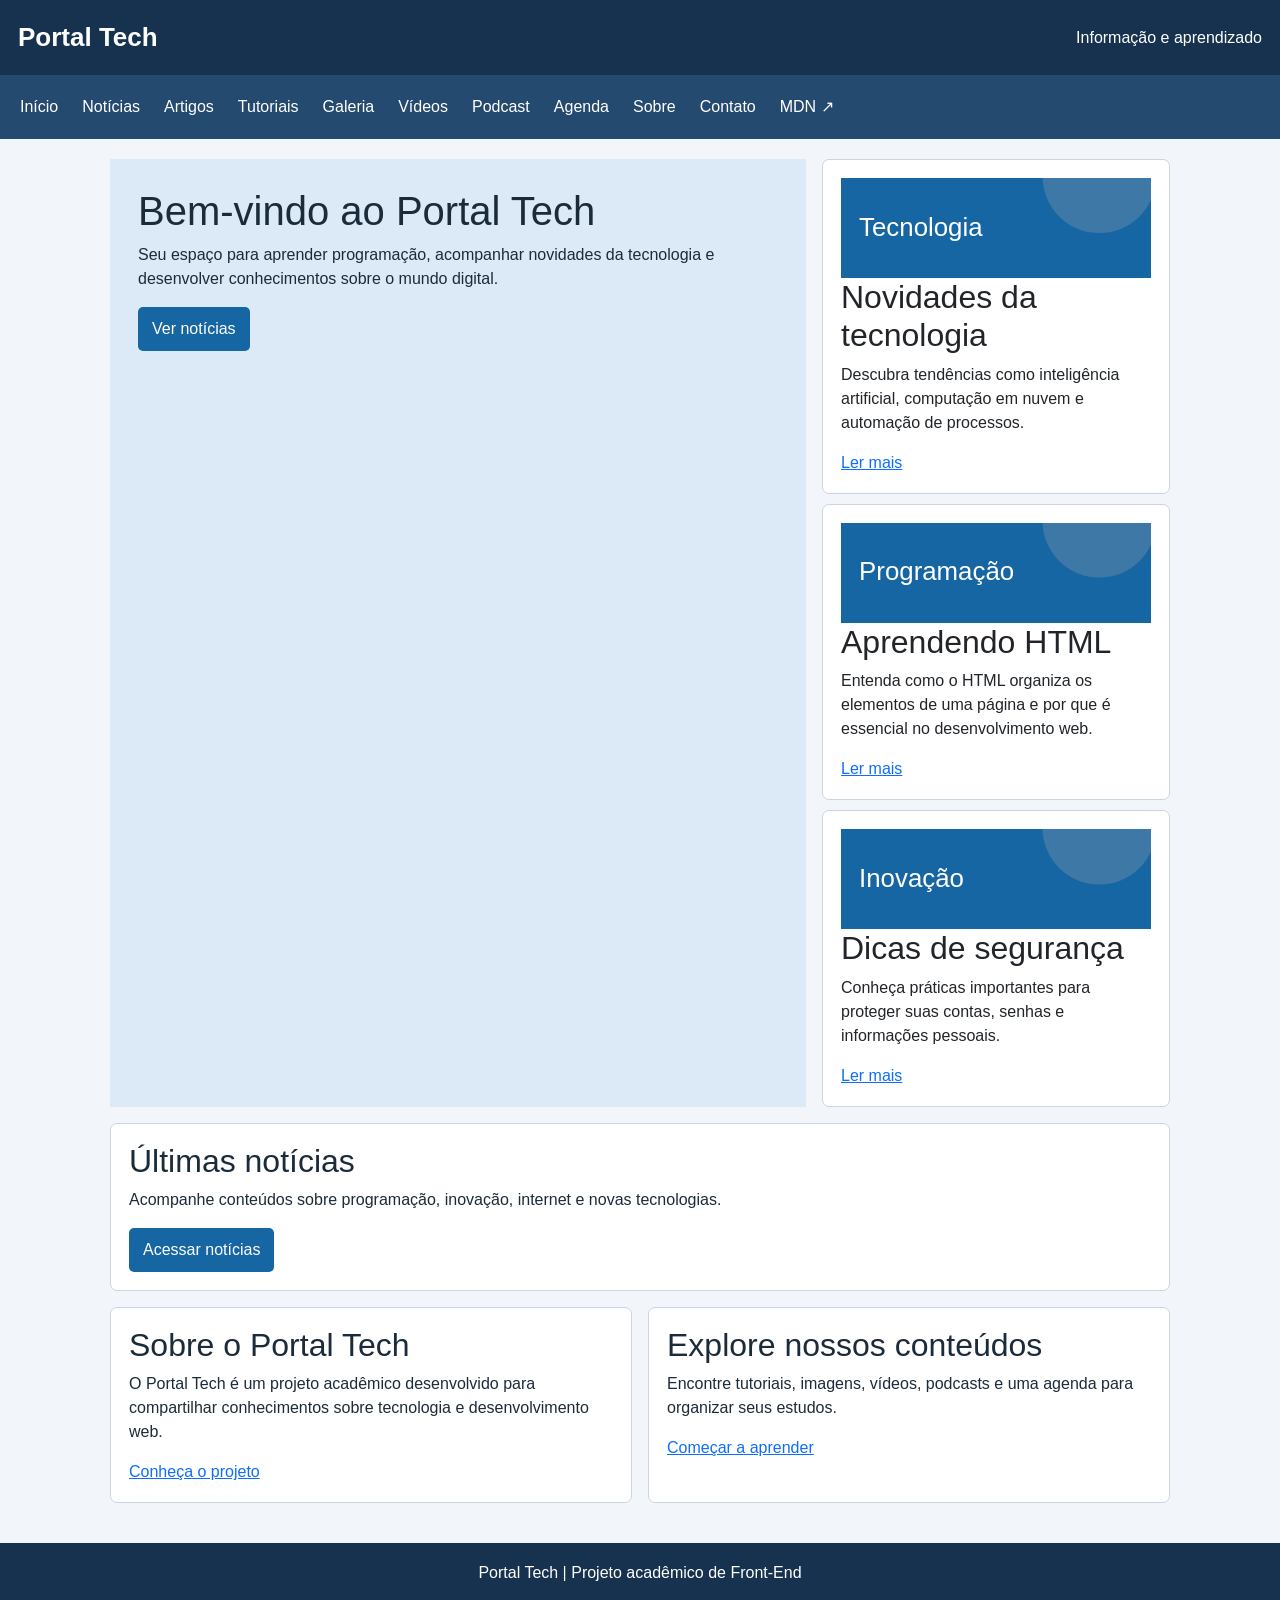
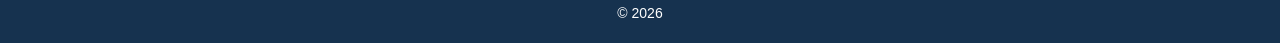
<file: PortalTech_gustavo_huttner_ruan_lemos_oficial_Zip/PortalTech_gustavo_huttner_ruan_lemos_oficial/index.html>
<!DOCTYPE html>
<html lang="pt-BR">

<head>
    <meta charset="UTF-8">
    <meta name="viewport" content="width=device-width, initial-scale=1.0">
    <meta name="description" content="Portal Tech: notícias, artigos e conteúdos educativos sobre tecnologia e desenvolvimento web.">

    <title>Início | Portal Tech</title>

    <link rel="stylesheet" href="css/bootstrap.min.css">
    <link rel="stylesheet" href="css/style.css">
    <link rel="icon" type="image/svg+xml" href="img/favicon.svg">
</head>

<body>

    <header>
        <div class="top">
            <span class="logo">Portal Tech</span>
            <span>Informação e aprendizado</span>

            <button
                class="menu-toggle"
                id="menuButton"
                type="button"
                aria-expanded="false"
                aria-controls="menu">
                ☰ Menu
            </button>
        </div>
    </header>

    <nav id="menu" aria-label="Menu principal">
        <a href="index.html" aria-current="page">Início</a>
        <a href="noticias.html">Notícias</a>
        <a href="artigos.html">Artigos</a>
        <a href="tutoriais.html">Tutoriais</a>
        <a href="galeria.html">Galeria</a>
        <a href="videos.html">Vídeos</a>
        <a href="podcast.html">Podcast</a>
        <a href="agenda.html">Agenda</a>
        <a href="sobre.html">Sobre</a>
        <a href="contato.html">Contato</a>
        <a
            href="https://developer.mozilla.org/pt-BR/"
            target="_blank"
            rel="noopener noreferrer">
            MDN ↗
        </a>
    </nav>

    <main class="wrap container">

        <div class="layout">

            <section class="feature">
                <h1>Bem-vindo ao Portal Tech</h1>

                <p>
                    Seu espaço para aprender programação,
                    acompanhar novidades da tecnologia
                    e desenvolver conhecimentos sobre
                    o mundo digital.
                </p>

                <a class="btn btn-primary" href="noticias.html">
                    Ver notícias
                </a>
            </section>

            <div class="cards">

                <article class="card">
                    <img
                        src="img/foto1.svg"
                        alt="Ilustração sobre tecnologia">

                    <h2>Novidades da tecnologia</h2>

                    <p>
                        Descubra tendências como inteligência
                        artificial, computação em nuvem e
                        automação de processos.
                    </p>

                    <a href="artigos.html#artigo-tecnologia">
                        Ler mais
                    </a>
                </article>

                <article class="card">
                    <img
                        src="img/foto2.svg"
                        alt="Ilustração sobre programação">

                    <h2>Aprendendo HTML</h2>

                    <p>
                        Entenda como o HTML organiza
                        os elementos de uma página
                        e por que é essencial
                        no desenvolvimento web.
                    </p>

                    <a href="artigos.html#artigo-html">
                        Ler mais
                    </a>
                </article>

                <article class="card">
                    <img
                        src="img/foto3.svg"
                        alt="Ilustração sobre segurança digital">

                    <h2>Dicas de segurança</h2>

                    <p>
                        Conheça práticas importantes
                        para proteger suas contas,
                        senhas e informações pessoais.
                    </p>

                    <a href="artigos.html#artigo-seguranca">
                        Ler mais
                    </a>
                </article>

            </div>

            <section class="panel news">
                <h2>Últimas notícias</h2>

                <p>
                    Acompanhe conteúdos sobre programação,
                    inovação, internet e novas tecnologias.
                </p>

                <a class="btn btn-primary" href="noticias.html">
                    Acessar notícias
                </a>
            </section>

            <div class="bottom">

                <section class="panel">
                    <h2>Sobre o Portal Tech</h2>

                    <p>
                        O Portal Tech é um projeto acadêmico
                        desenvolvido para compartilhar
                        conhecimentos sobre tecnologia
                        e desenvolvimento web.
                    </p>

                    <a href="sobre.html">
                        Conheça o projeto
                    </a>
                </section>

                <section class="panel">
                    <h2>Explore nossos conteúdos</h2>

                    <p>
                        Encontre tutoriais, imagens,
                        vídeos, podcasts e uma agenda
                        para organizar seus estudos.
                    </p>

                    <a href="tutoriais.html">
                        Começar a aprender
                    </a>
                </section>

            </div>

        </div>

    </main>

    <footer>
        <p>Portal Tech | Projeto acadêmico de Front-End</p>
        <small>© 2026</small>
    </footer>

    <script src="js/bootstrap.bundle.min.js"></script>
    <script src="js/script.js"></script>

</body>

</html>
</file>
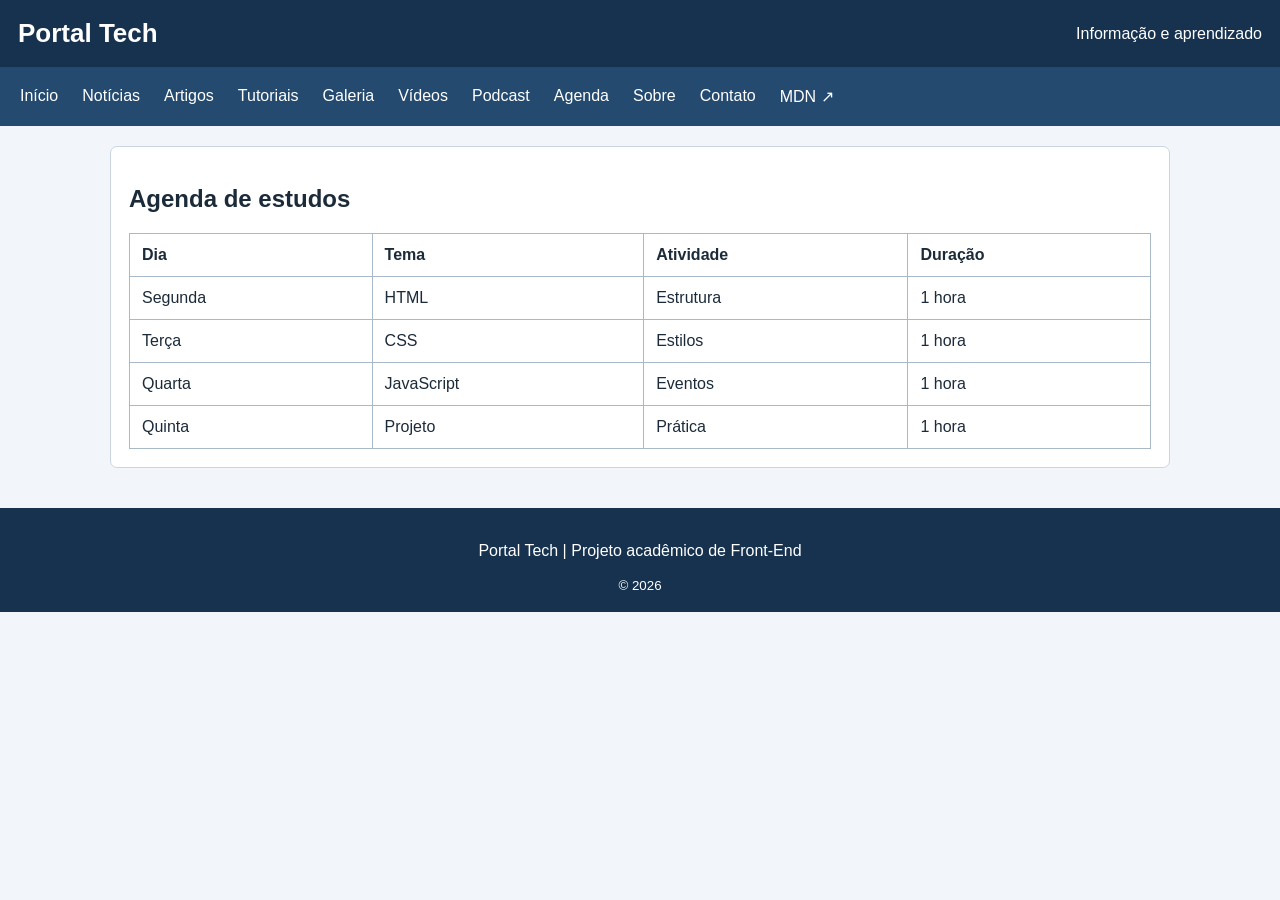
<file: PortalTech_gustavo_huttner_ruan_lemos_oficial_Zip/PortalTech_gustavo_huttner_ruan_lemos_oficial/agenda.html>
<!DOCTYPE html>
<html lang="pt-BR">

<head>
    <meta charset="UTF-8">
    <meta name="viewport" content="width=device-width, initial-scale=1.0">
    <title>Agenda | Portal Tech</title>
    <link rel="stylesheet" href="css/style.css">
    <link rel="icon" type="image/svg+xml" href="img/favicon.svg">
</head>

<body>
    <header>
        <div class="top">
            <span class="logo">Portal Tech</span>
            <span>Informação e aprendizado</span>
            <button
                class="menu-toggle"
                id="menuButton"
                aria-expanded="false"
                aria-controls="menu"
                type="button">
                ☰ Menu
            </button>
        </div>
    </header>

    <nav id="menu" aria-label="Menu principal">
        <a href="index.html">Início</a>
        <a href="noticias.html">Notícias</a>
        <a href="artigos.html">Artigos</a>
        <a href="tutoriais.html">Tutoriais</a>
        <a href="galeria.html">Galeria</a>
        <a href="videos.html">Vídeos</a>
        <a href="podcast.html">Podcast</a>
        <a href="agenda.html">Agenda</a>
        <a href="sobre.html">Sobre</a>
        <a href="contato.html">Contato</a>
        <a
            href="https://developer.mozilla.org/pt-BR/"
            target="_blank"
            rel="noopener noreferrer">
            MDN ↗
        </a>
    </nav>

    <main class="wrap">
        <section class="panel">
            <h1>Agenda de estudos</h1>

            <table>
                <thead>
                    <tr>
                        <th>Dia</th>
                        <th>Tema</th>
                        <th>Atividade</th>
                        <th>Duração</th>
                    </tr>
                </thead>

                <tbody>
                    <tr>
                        <td>Segunda</td>
                        <td>HTML</td>
                        <td>Estrutura</td>
                        <td>1 hora</td>
                    </tr>

                    <tr>
                        <td>Terça</td>
                        <td>CSS</td>
                        <td>Estilos</td>
                        <td>1 hora</td>
                    </tr>

                    <tr>
                        <td>Quarta</td>
                        <td>JavaScript</td>
                        <td>Eventos</td>
                        <td>1 hora</td>
                    </tr>

                    <tr>
                        <td>Quinta</td>
                        <td>Projeto</td>
                        <td>Prática</td>
                        <td>1 hora</td>
                    </tr>
                </tbody>
            </table>
        </section>
    </main>

    <footer>
        <p>Portal Tech | Projeto acadêmico de Front-End</p>
        <small>© 2026</small>
    </footer>

    <script src="js/script.js"></script>
</body>

</html>
</file>
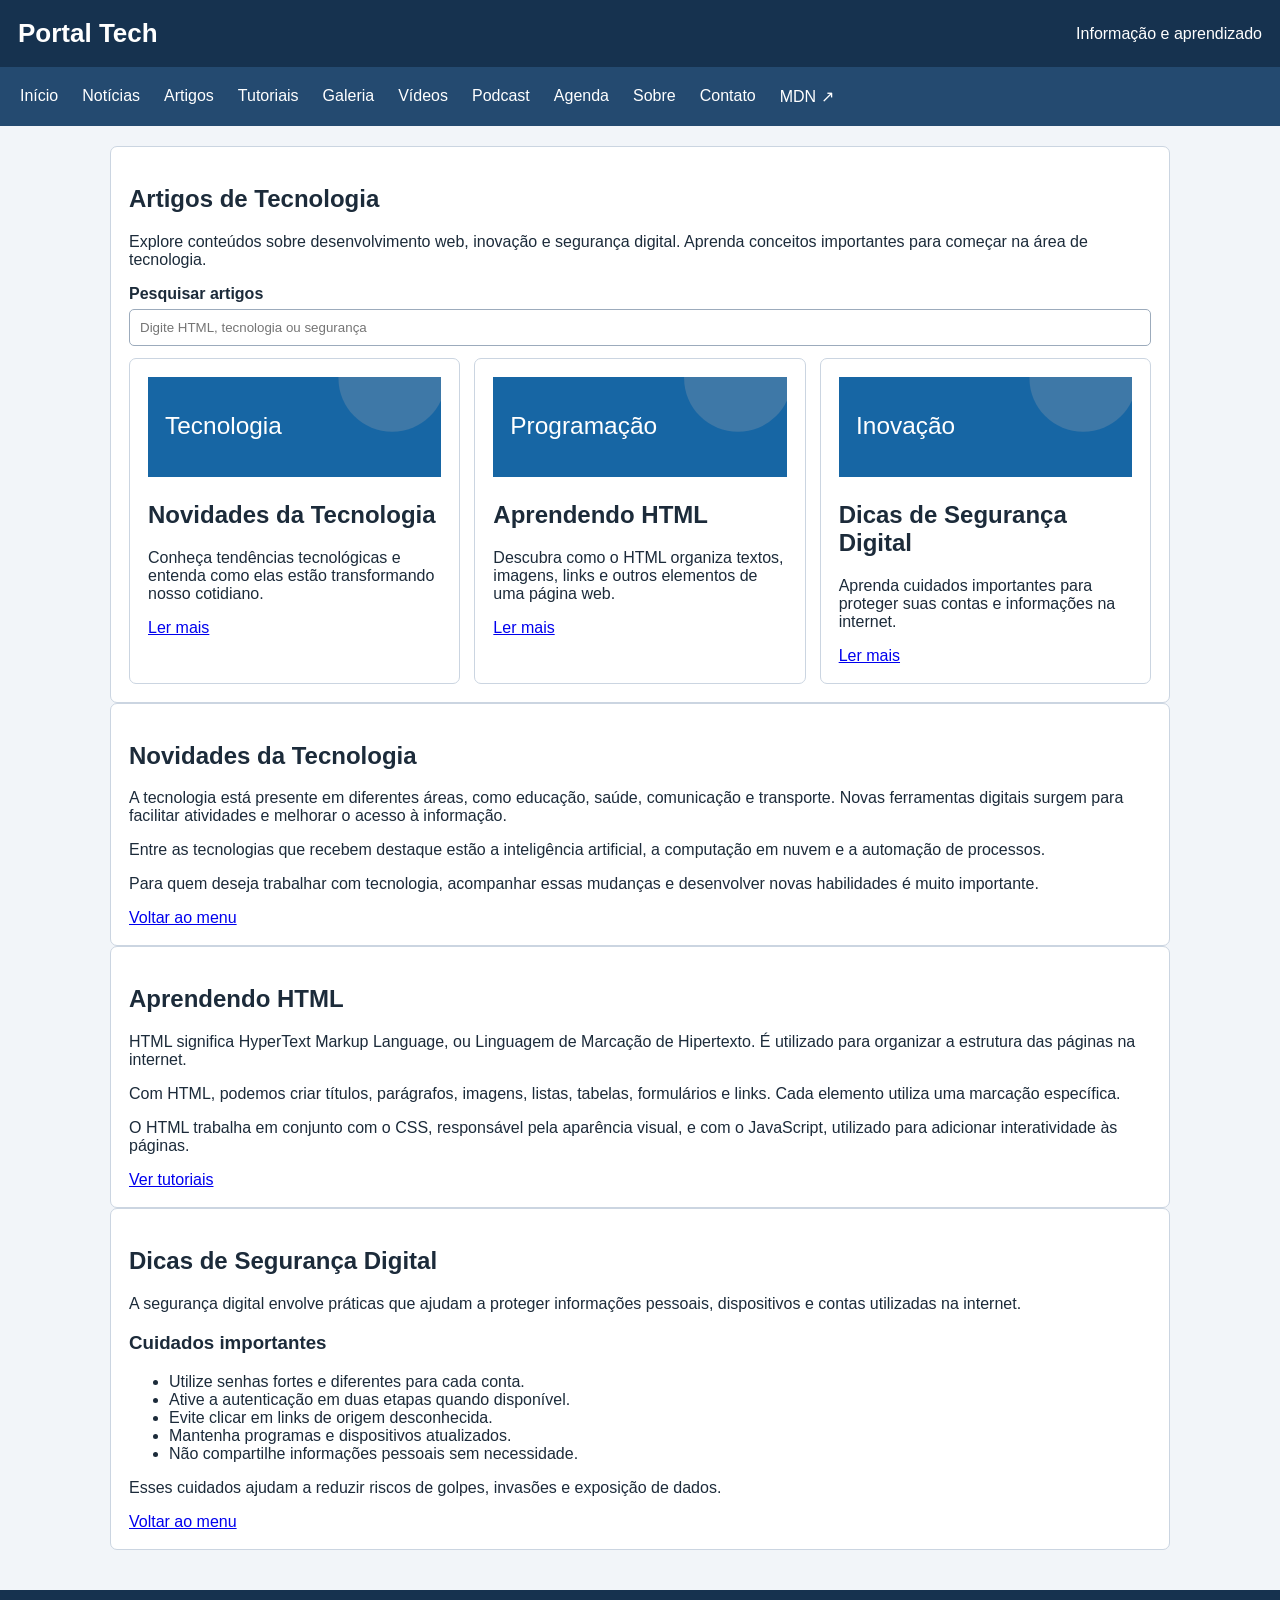
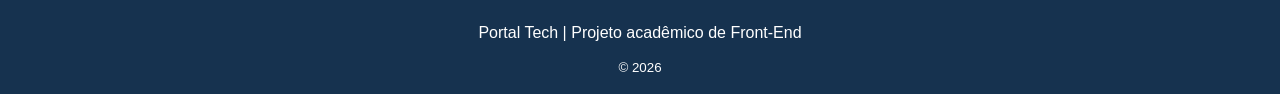
<file: PortalTech_gustavo_huttner_ruan_lemos_oficial_Zip/PortalTech_gustavo_huttner_ruan_lemos_oficial/artigos.html>
<!DOCTYPE html>
<html lang="pt-BR">

<head>
    <meta charset="UTF-8">
    <meta name="viewport" content="width=device-width, initial-scale=1.0">
    <meta name="description" content="Artigos sobre tecnologia, HTML e segurança digital.">
    <title>Artigos | Portal Tech</title>
    <link rel="stylesheet" href="css/style.css">
    <link rel="icon" type="image/svg+xml" href="img/favicon.svg">
</head>

<body>
    <header>
        <div class="top">
            <span class="logo">Portal Tech</span>
            <span>Informação e aprendizado</span>
            <button class="menu-toggle" id="menuButton"
                    type="button" aria-expanded="false"
                    aria-controls="menu">
                ☰ Menu
            </button>
        </div>
    </header>

    <nav id="menu" aria-label="Menu principal">
        <a href="index.html">Início</a>
        <a href="noticias.html">Notícias</a>
        <a href="artigos.html" aria-current="page">Artigos</a>
        <a href="tutoriais.html">Tutoriais</a>
        <a href="galeria.html">Galeria</a>
        <a href="videos.html">Vídeos</a>
        <a href="podcast.html">Podcast</a>
        <a href="agenda.html">Agenda</a>
        <a href="sobre.html">Sobre</a>
        <a href="contato.html">Contato</a>
        <a href="https://developer.mozilla.org/pt-BR/"
           target="_blank" rel="noopener noreferrer">MDN ↗</a>
    </nav>

    <main class="wrap">
        <section class="panel">
            <h1>Artigos de Tecnologia</h1>

            <p>
                Explore conteúdos sobre desenvolvimento web,
                inovação e segurança digital. Aprenda conceitos
                importantes para começar na área de tecnologia.
            </p>

            <label for="search">Pesquisar artigos</label>
            <input type="search" id="search"
                   placeholder="Digite HTML, tecnologia ou segurança">

            <div class="gallery">

                <article class="card" data-search>
                    <img src="img/foto1.svg"
                         alt="Ilustração sobre tecnologia">

                    <h2>Novidades da Tecnologia</h2>

                    <p>
                        Conheça tendências tecnológicas e entenda
                        como elas estão transformando nosso cotidiano.
                    </p>

                    <a href="#artigo-tecnologia">Ler mais</a>
                </article>

                <article class="card" data-search>
                    <img src="img/foto2.svg"
                         alt="Ilustração sobre programação">

                    <h2>Aprendendo HTML</h2>

                    <p>
                        Descubra como o HTML organiza textos,
                        imagens, links e outros elementos
                        de uma página web.
                    </p>

                    <a href="#artigo-html">Ler mais</a>
                </article>

                <article class="card" data-search>
                    <img src="img/foto3.svg"
                         alt="Ilustração sobre segurança digital">

                    <h2>Dicas de Segurança Digital</h2>

                    <p>
                        Aprenda cuidados importantes para proteger
                        suas contas e informações na internet.
                    </p>

                    <a href="#artigo-seguranca">Ler mais</a>
                </article>

            </div>
        </section>

        <section class="panel" id="artigo-tecnologia">
            <h2>Novidades da Tecnologia</h2>

            <p>
                A tecnologia está presente em diferentes áreas,
                como educação, saúde, comunicação e transporte.
                Novas ferramentas digitais surgem para facilitar
                atividades e melhorar o acesso à informação.
            </p>

            <p>
                Entre as tecnologias que recebem destaque estão
                a inteligência artificial, a computação em nuvem
                e a automação de processos.
            </p>

            <p>
                Para quem deseja trabalhar com tecnologia,
                acompanhar essas mudanças e desenvolver
                novas habilidades é muito importante.
            </p>

            <a href="#menu">Voltar ao menu</a>
        </section>

        <section class="panel" id="artigo-html">
            <h2>Aprendendo HTML</h2>

            <p>
                HTML significa HyperText Markup Language,
                ou Linguagem de Marcação de Hipertexto.
                É utilizado para organizar a estrutura
                das páginas na internet.
            </p>

            <p>
                Com HTML, podemos criar títulos, parágrafos,
                imagens, listas, tabelas, formulários e links.
                Cada elemento utiliza uma marcação específica.
            </p>

            <p>
                O HTML trabalha em conjunto com o CSS,
                responsável pela aparência visual,
                e com o JavaScript, utilizado para adicionar
                interatividade às páginas.
            </p>

            <a href="tutoriais.html">Ver tutoriais</a>
        </section>

        <section class="panel" id="artigo-seguranca">
            <h2>Dicas de Segurança Digital</h2>

            <p>
                A segurança digital envolve práticas que ajudam
                a proteger informações pessoais, dispositivos
                e contas utilizadas na internet.
            </p>

            <h3>Cuidados importantes</h3>

            <ul>
                <li>Utilize senhas fortes e diferentes para cada conta.</li>
                <li>Ative a autenticação em duas etapas quando disponível.</li>
                <li>Evite clicar em links de origem desconhecida.</li>
                <li>Mantenha programas e dispositivos atualizados.</li>
                <li>Não compartilhe informações pessoais sem necessidade.</li>
            </ul>

            <p>
                Esses cuidados ajudam a reduzir riscos de golpes,
                invasões e exposição de dados.
            </p>

            <a href="#menu">Voltar ao menu</a>
        </section>
    </main>

    <footer>
        <p>Portal Tech | Projeto acadêmico de Front-End</p>
        <small>© 2026</small>
    </footer>

    <script src="js/script.js"></script>
</body>

</html>
</file>
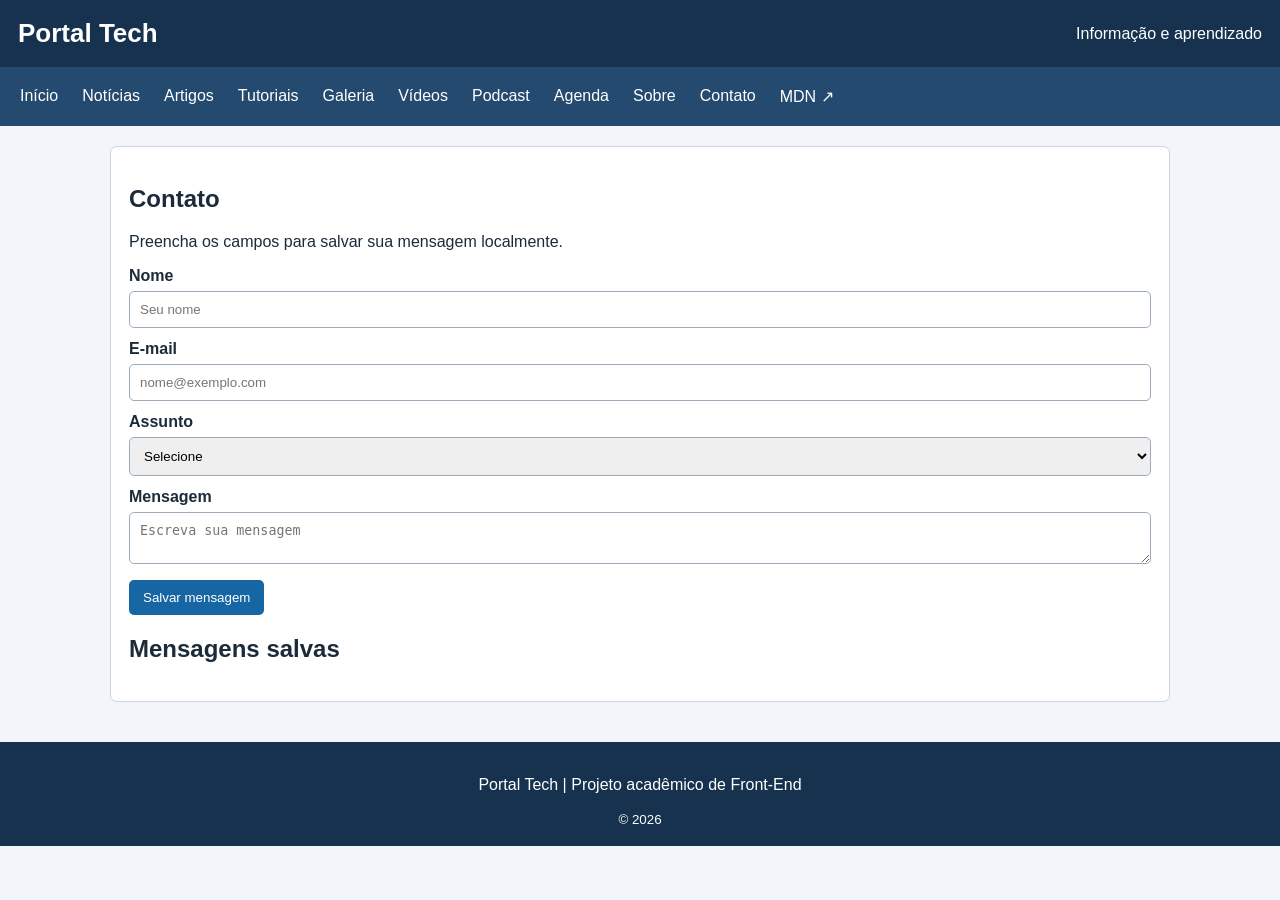
<file: PortalTech_gustavo_huttner_ruan_lemos_oficial_Zip/PortalTech_gustavo_huttner_ruan_lemos_oficial/contato.html>
<!DOCTYPE html>
<html lang="pt-BR">

<head>
    <meta charset="UTF-8">
    <meta name="viewport" content="width=device-width, initial-scale=1.0">
    <meta name="description" content="Entre em contato com o Portal Tech.">
    <title>Contato | Portal Tech</title>
    <link rel="stylesheet" href="css/style.css">
    <link rel="icon" type="image/svg+xml" href="img/favicon.svg">
</head>

<body>
    <header>
        <div class="top">
            <span class="logo">Portal Tech</span>
            <span>Informação e aprendizado</span>
            <button
                class="menu-toggle"
                id="menuButton"
                type="button"
                aria-expanded="false"
                aria-controls="menu">
                ☰ Menu
            </button>
        </div>
    </header>

    <nav id="menu" aria-label="Menu principal">
        <a href="index.html">Início</a>
        <a href="noticias.html">Notícias</a>
        <a href="artigos.html">Artigos</a>
        <a href="tutoriais.html">Tutoriais</a>
        <a href="galeria.html">Galeria</a>
        <a href="videos.html">Vídeos</a>
        <a href="podcast.html">Podcast</a>
        <a href="agenda.html">Agenda</a>
        <a href="sobre.html">Sobre</a>
        <a href="contato.html" aria-current="page">Contato</a>
        <a href="https://developer.mozilla.org/pt-BR/"
           target="_blank" rel="noopener noreferrer">MDN ↗</a>
    </nav>

    <main class="wrap">
        <section class="panel">
            <h1>Contato</h1>

            <p>Preencha os campos para salvar sua mensagem localmente.</p>

            <form id="contactForm">
                <label for="name">Nome</label>
                <input
                    id="name"
                    name="name"
                    type="text"
                    required
                    minlength="3"
                    pattern="[A-Za-zÀ-ÿ ]{3,}"
                    placeholder="Seu nome">

                <label for="email">E-mail</label>
                <input
                    id="email"
                    name="email"
                    type="email"
                    required
                    placeholder="nome@exemplo.com">

                <label for="topic">Assunto</label>
                <select id="topic" name="topic" required>
                    <option value="">Selecione</option>
                    <option value="Dúvida">Dúvida</option>
                    <option value="Sugestão">Sugestão</option>
                    <option value="Outro">Outro</option>
                </select>

                <label for="message">Mensagem</label>
                <textarea
                    id="message"
                    name="message"
                    required
                    minlength="10"
                    placeholder="Escreva sua mensagem"></textarea>

                <button type="submit">Salvar mensagem</button>
            </form>

            <p id="feedback" role="status"></p>

            <h2>Mensagens salvas</h2>
            <ul id="messages"></ul>
        </section>
    </main>

    <footer>
        <p>Portal Tech | Projeto acadêmico de Front-End</p>
        <small>© 2026</small>
    </footer>

    <script src="js/script.js"></script>
</body>

</html>
</file>
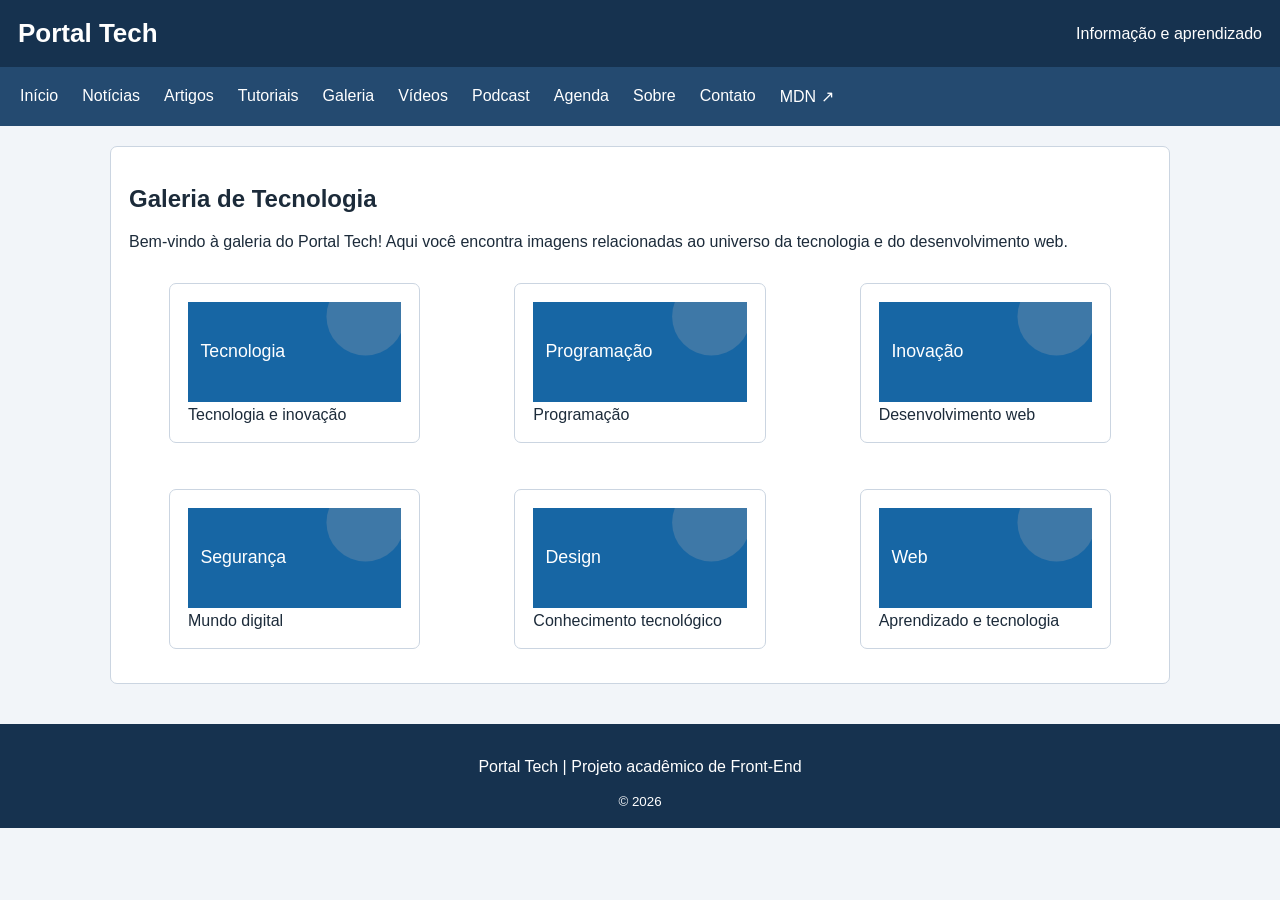
<file: PortalTech_gustavo_huttner_ruan_lemos_oficial_Zip/PortalTech_gustavo_huttner_ruan_lemos_oficial/galeria.html>
<!DOCTYPE html>
<html lang="pt-BR">

<head>
    <meta charset="UTF-8">
    <meta name="viewport" content="width=device-width, initial-scale=1.0">
    <meta name="description" content="Galeria de imagens sobre tecnologia e desenvolvimento web.">
    <title>Galeria | Portal Tech</title>
    <link rel="stylesheet" href="css/style.css">
    <link rel="icon" type="image/svg+xml" href="img/favicon.svg">
</head>

<body>
    <header>
        <div class="top">
            <span class="logo">Portal Tech</span>
            <span>Informação e aprendizado</span>

            <button
                class="menu-toggle"
                id="menuButton"
                type="button"
                aria-expanded="false"
                aria-controls="menu">
                ☰ Menu
            </button>
        </div>
    </header>

    <nav id="menu" aria-label="Menu principal">
        <a href="index.html">Início</a>
        <a href="noticias.html">Notícias</a>
        <a href="artigos.html">Artigos</a>
        <a href="tutoriais.html">Tutoriais</a>
        <a href="galeria.html" aria-current="page">Galeria</a>
        <a href="videos.html">Vídeos</a>
        <a href="podcast.html">Podcast</a>
        <a href="agenda.html">Agenda</a>
        <a href="sobre.html">Sobre</a>
        <a href="contato.html">Contato</a>

        <a
            href="https://developer.mozilla.org/pt-BR/"
            target="_blank"
            rel="noopener noreferrer">
            MDN ↗
        </a>
    </nav>

    <main class="wrap">
        <section class="panel">
            <h1>Galeria de Tecnologia</h1>

            <p>
                Bem-vindo à galeria do Portal Tech!
                Aqui você encontra imagens relacionadas
                ao universo da tecnologia e do
                desenvolvimento web.
            </p>

            <div class="gallery">

                <figure class="card">
                    <img
                        src="img/foto1.svg"
                        alt="Ilustração sobre tecnologia e inovação"
                        loading="lazy">

                    <figcaption>
                        Tecnologia e inovação
                    </figcaption>
                </figure>

                <figure class="card">
                    <img
                        src="img/foto2.svg"
                        alt="Ilustração sobre programação"
                        loading="lazy">

                    <figcaption>
                        Programação
                    </figcaption>
                </figure>

                <figure class="card">
                    <img
                        src="img/foto3.svg"
                        alt="Ilustração sobre desenvolvimento web"
                        loading="lazy">

                    <figcaption>
                        Desenvolvimento web
                    </figcaption>
                </figure>

                <figure class="card">
                    <img
                        src="img/foto4.svg"
                        alt="Ilustração sobre o mundo digital"
                        loading="lazy">

                    <figcaption>
                        Mundo digital
                    </figcaption>
                </figure>

                <figure class="card">
                    <img
                        src="img/foto5.svg"
                        alt="Ilustração sobre conhecimento tecnológico"
                        loading="lazy">

                    <figcaption>
                        Conhecimento tecnológico
                    </figcaption>
                </figure>

                <figure class="card">
                    <img
                        src="img/foto6.svg"
                        alt="Ilustração sobre aprendizado e tecnologia"
                        loading="lazy">

                    <figcaption>
                        Aprendizado e tecnologia
                    </figcaption>
                </figure>

            </div>
        </section>
    </main>

    <footer>
        <p>Portal Tech | Projeto acadêmico de Front-End</p>
        <small>© 2026</small>
    </footer>

    <script src="js/script.js"></script>
</body>

</html>
</file>
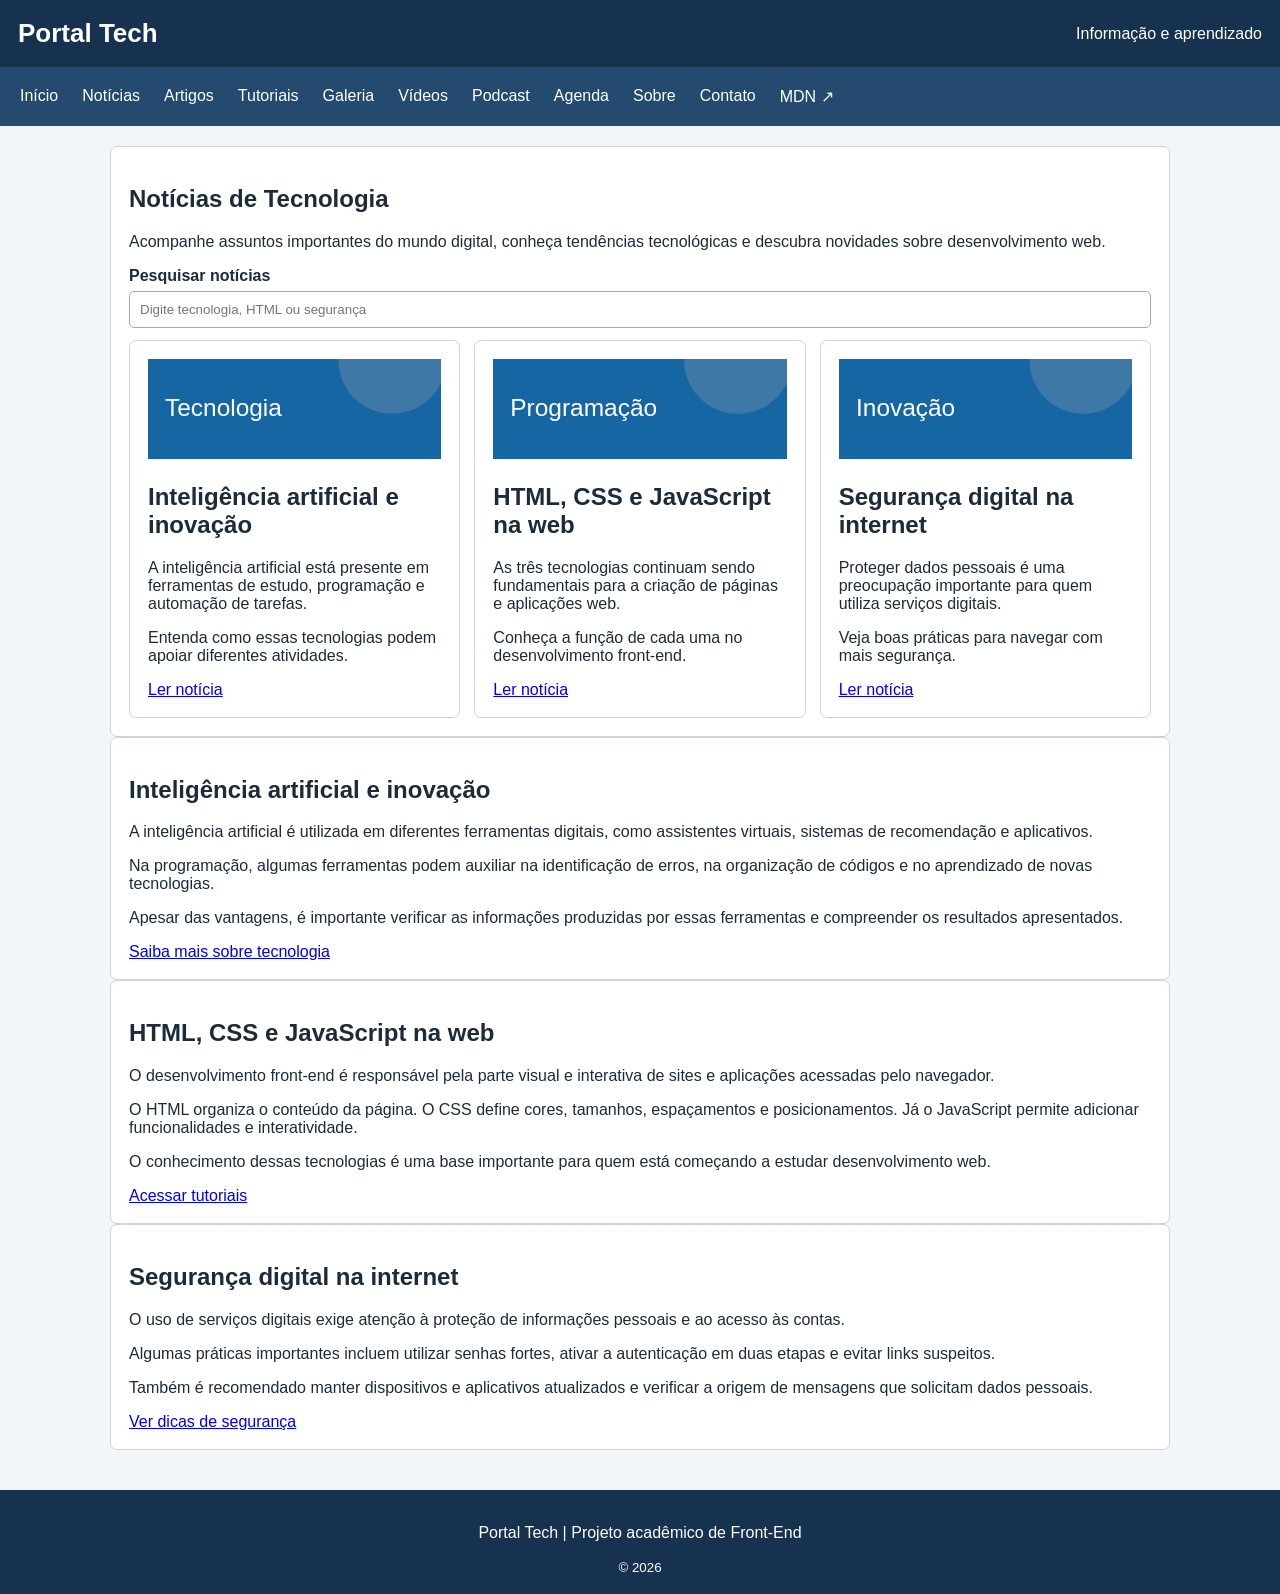
<file: PortalTech_gustavo_huttner_ruan_lemos_oficial_Zip/PortalTech_gustavo_huttner_ruan_lemos_oficial/noticias.html>
<!DOCTYPE html>
<html lang="pt-BR">

<head>
    <meta charset="UTF-8">
    <meta name="viewport" content="width=device-width, initial-scale=1.0">
    <meta name="description" content="Notícias e novidades sobre tecnologia, programação e segurança digital.">

    <title>Notícias | Portal Tech</title>

    <link rel="stylesheet" href="css/style.css">
    <link rel="icon" type="image/svg+xml" href="img/favicon.svg">
</head>

<body>

    <header>
        <div class="top">
            <span class="logo">Portal Tech</span>
            <span>Informação e aprendizado</span>

            <button
                class="menu-toggle"
                id="menuButton"
                type="button"
                aria-expanded="false"
                aria-controls="menu">
                ☰ Menu
            </button>
        </div>
    </header>

    <nav id="menu" aria-label="Menu principal">
        <a href="index.html">Início</a>
        <a href="noticias.html" aria-current="page">Notícias</a>
        <a href="artigos.html">Artigos</a>
        <a href="tutoriais.html">Tutoriais</a>
        <a href="galeria.html">Galeria</a>
        <a href="videos.html">Vídeos</a>
        <a href="podcast.html">Podcast</a>
        <a href="agenda.html">Agenda</a>
        <a href="sobre.html">Sobre</a>
        <a href="contato.html">Contato</a>

        <a
            href="https://developer.mozilla.org/pt-BR/"
            target="_blank"
            rel="noopener noreferrer">
            MDN ↗
        </a>
    </nav>

    <main class="wrap">

        <section class="panel">

            <h1>Notícias de Tecnologia</h1>

            <p>
                Acompanhe assuntos importantes do mundo digital,
                conheça tendências tecnológicas e descubra
                novidades sobre desenvolvimento web.
            </p>

            <label for="search">Pesquisar notícias</label>

            <input
                type="search"
                id="search"
                placeholder="Digite tecnologia, HTML ou segurança">

            <div class="gallery">

                <article class="card" data-search>

                    <img
                        src="img/foto1.svg"
                        alt="Ilustração sobre tecnologia">

                    <h2>Inteligência artificial e inovação</h2>

                    <p>
                        A inteligência artificial está presente
                        em ferramentas de estudo, programação
                        e automação de tarefas.
                    </p>

                    <p>
                        Entenda como essas tecnologias podem
                        apoiar diferentes atividades.
                    </p>

                    <a href="#noticia-ia">Ler notícia</a>

                </article>

                <article class="card" data-search>

                    <img
                        src="img/foto2.svg"
                        alt="Ilustração sobre programação">

                    <h2>HTML, CSS e JavaScript na web</h2>

                    <p>
                        As três tecnologias continuam sendo
                        fundamentais para a criação de
                        páginas e aplicações web.
                    </p>

                    <p>
                        Conheça a função de cada uma
                        no desenvolvimento front-end.
                    </p>

                    <a href="#noticia-web">Ler notícia</a>

                </article>

                <article class="card" data-search>

                    <img
                        src="img/foto3.svg"
                        alt="Ilustração sobre segurança digital">

                    <h2>Segurança digital na internet</h2>

                    <p>
                        Proteger dados pessoais é uma
                        preocupação importante para
                        quem utiliza serviços digitais.
                    </p>

                    <p>
                        Veja boas práticas para navegar
                        com mais segurança.
                    </p>

                    <a href="#noticia-seguranca">Ler notícia</a>

                </article>

            </div>

        </section>

        <section class="panel" id="noticia-ia">

            <h2>Inteligência artificial e inovação</h2>

            <p>
                A inteligência artificial é utilizada
                em diferentes ferramentas digitais,
                como assistentes virtuais, sistemas
                de recomendação e aplicativos.
            </p>

            <p>
                Na programação, algumas ferramentas
                podem auxiliar na identificação de erros,
                na organização de códigos e no aprendizado
                de novas tecnologias.
            </p>

            <p>
                Apesar das vantagens, é importante
                verificar as informações produzidas
                por essas ferramentas e compreender
                os resultados apresentados.
            </p>

            <a href="artigos.html#artigo-tecnologia">
                Saiba mais sobre tecnologia
            </a>

        </section>

        <section class="panel" id="noticia-web">

            <h2>HTML, CSS e JavaScript na web</h2>

            <p>
                O desenvolvimento front-end é responsável
                pela parte visual e interativa de sites
                e aplicações acessadas pelo navegador.
            </p>

            <p>
                O HTML organiza o conteúdo da página.
                O CSS define cores, tamanhos,
                espaçamentos e posicionamentos.
                Já o JavaScript permite adicionar
                funcionalidades e interatividade.
            </p>

            <p>
                O conhecimento dessas tecnologias
                é uma base importante para quem
                está começando a estudar
                desenvolvimento web.
            </p>

            <a href="tutoriais.html">
                Acessar tutoriais
            </a>

        </section>

        <section class="panel" id="noticia-seguranca">

            <h2>Segurança digital na internet</h2>

            <p>
                O uso de serviços digitais exige
                atenção à proteção de informações
                pessoais e ao acesso às contas.
            </p>

            <p>
                Algumas práticas importantes incluem
                utilizar senhas fortes, ativar
                a autenticação em duas etapas
                e evitar links suspeitos.
            </p>

            <p>
                Também é recomendado manter
                dispositivos e aplicativos atualizados
                e verificar a origem de mensagens
                que solicitam dados pessoais.
            </p>

            <a href="artigos.html#artigo-seguranca">
                Ver dicas de segurança
            </a>

        </section>

    </main>

    <footer>
        <p>Portal Tech | Projeto acadêmico de Front-End</p>
        <small>© 2026</small>
    </footer>

    <script src="js/script.js"></script>

</body>

</html>
</file>
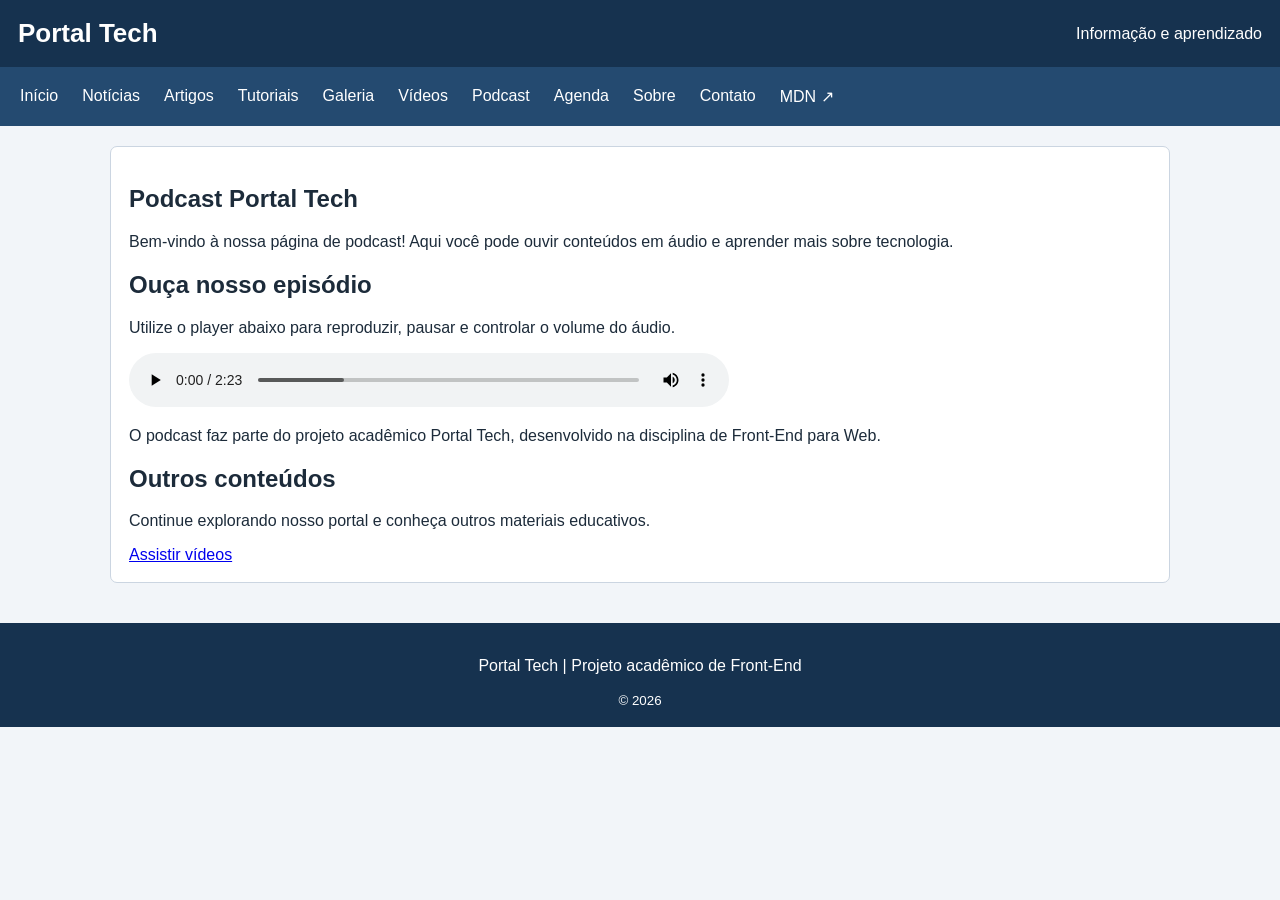
<file: PortalTech_gustavo_huttner_ruan_lemos_oficial_Zip/PortalTech_gustavo_huttner_ruan_lemos_oficial/podcast.html>
<!DOCTYPE html>
<html lang="pt-BR">

<head>
    <meta charset="UTF-8">
    <meta name="viewport" content="width=device-width, initial-scale=1.0">
    <meta name="description" content="Ouça o podcast do Portal Tech sobre tecnologia e aprendizado.">

    <title>Podcast | Portal Tech</title>

    <link rel="stylesheet" href="css/style.css">
    <link rel="icon" type="image/svg+xml" href="img/favicon.svg">
</head>

<body>

    <header>
        <div class="top">
            <span class="logo">Portal Tech</span>
            <span>Informação e aprendizado</span>

            <button
                class="menu-toggle"
                id="menuButton"
                type="button"
                aria-expanded="false"
                aria-controls="menu">
                ☰ Menu
            </button>
        </div>
    </header>

    <nav id="menu" aria-label="Menu principal">
        <a href="index.html">Início</a>
        <a href="noticias.html">Notícias</a>
        <a href="artigos.html">Artigos</a>
        <a href="tutoriais.html">Tutoriais</a>
        <a href="galeria.html">Galeria</a>
        <a href="videos.html">Vídeos</a>
        <a href="podcast.html" aria-current="page">Podcast</a>
        <a href="agenda.html">Agenda</a>
        <a href="sobre.html">Sobre</a>
        <a href="contato.html">Contato</a>

        <a
            href="https://developer.mozilla.org/pt-BR/"
            target="_blank"
            rel="noopener noreferrer">
            MDN ↗
        </a>
    </nav>

    <main class="wrap">

        <section class="panel">

            <h1>Podcast Portal Tech</h1>

            <p>
                Bem-vindo à nossa página de podcast!
                Aqui você pode ouvir conteúdos em áudio
                e aprender mais sobre tecnologia.
            </p>

            <h2>Ouça nosso episódio</h2>

            <p>
                Utilize o player abaixo para reproduzir,
                pausar e controlar o volume do áudio.
            </p>

            <audio
                controls
                preload="metadata"
                style="width: 100%; max-width: 600px;">

                <source
                    src="audio/podcast.mp3"
                    type="audio/mpeg">

                Seu navegador não suporta a reprodução de áudio.

            </audio>

            <p>
                O podcast faz parte do projeto acadêmico
                Portal Tech, desenvolvido na disciplina
                de Front-End para Web.
            </p>

            <h2>Outros conteúdos</h2>

            <p>
                Continue explorando nosso portal
                e conheça outros materiais educativos.
            </p>

            <a href="videos.html">Assistir vídeos</a>

        </section>

    </main>

    <footer>
        <p>Portal Tech | Projeto acadêmico de Front-End</p>
        <small>© 2026</small>
    </footer>

    <script src="js/script.js"></script>

</body>

</html>
</file>
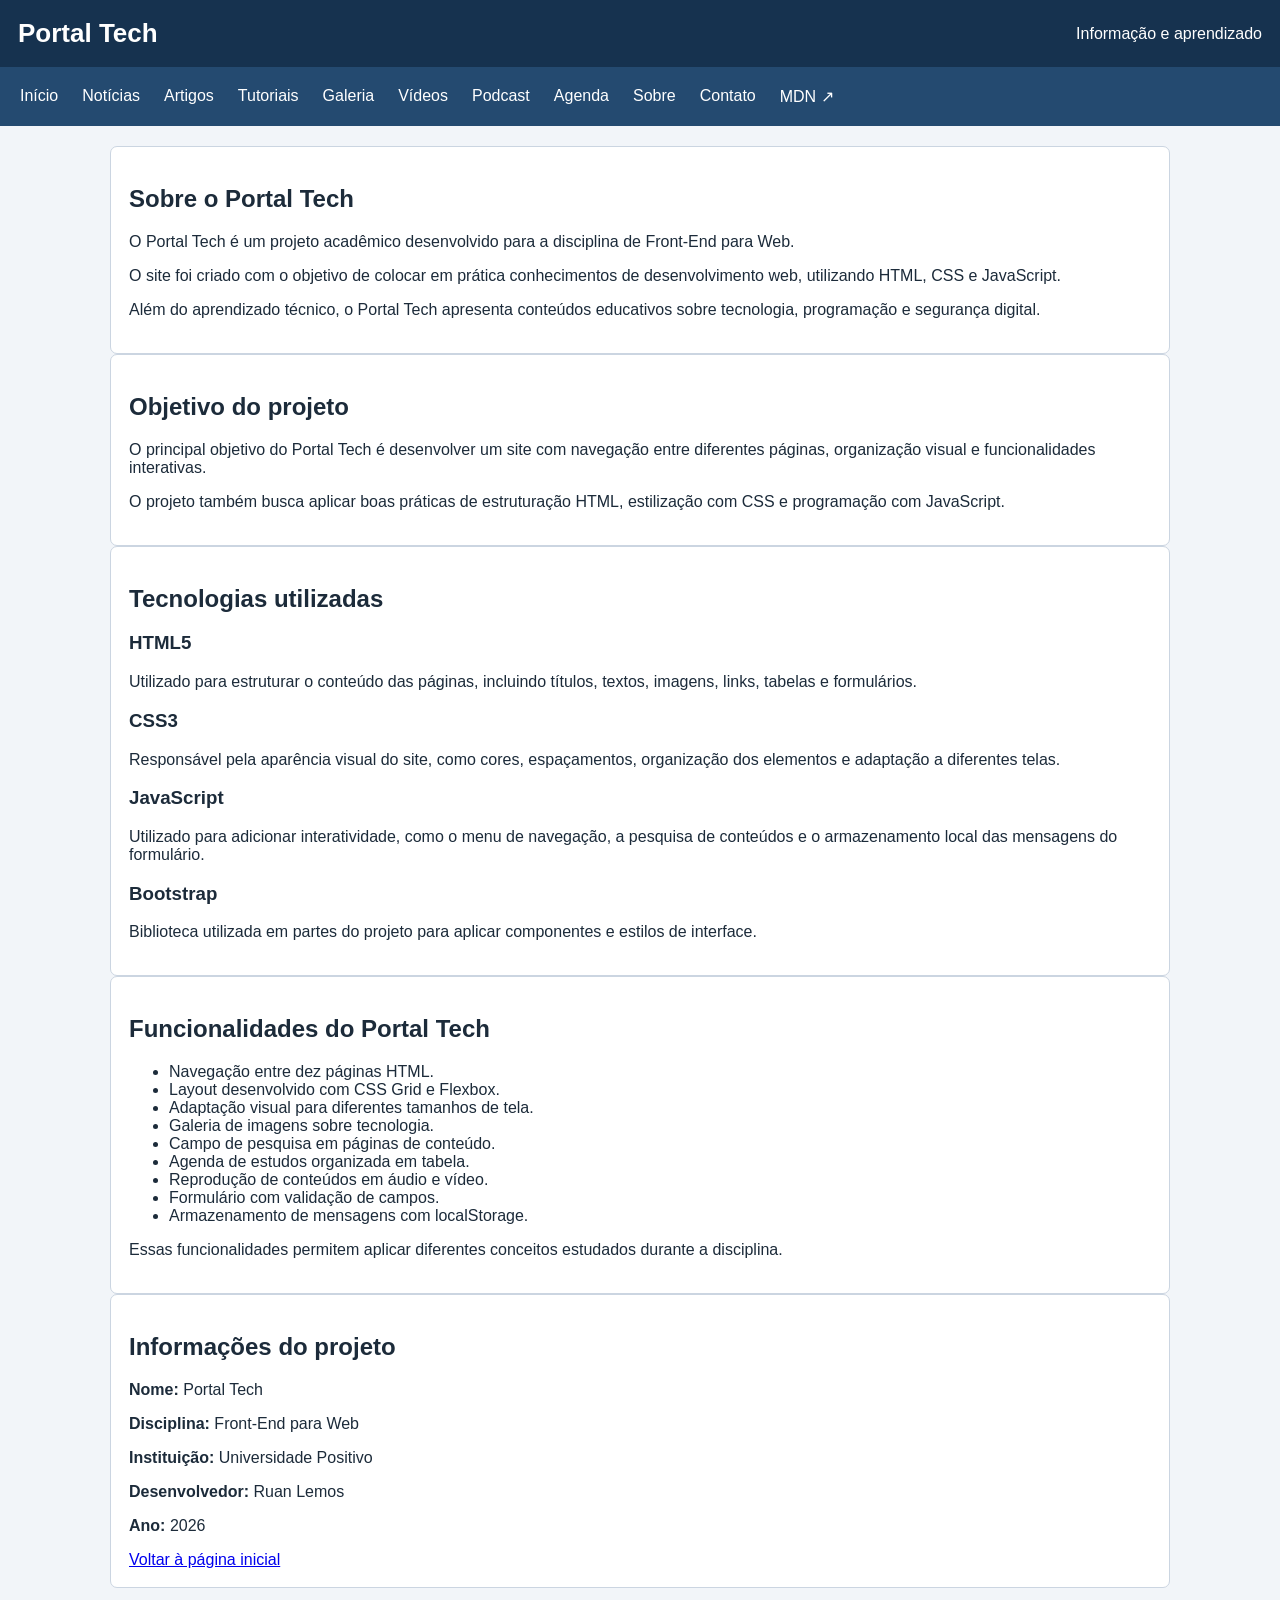
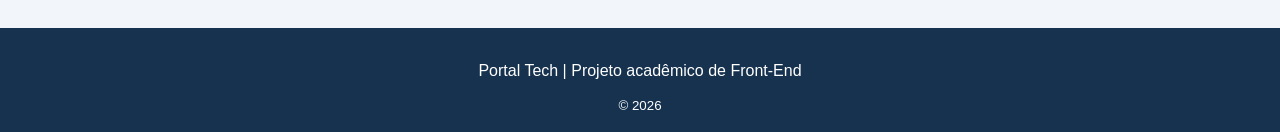
<file: PortalTech_gustavo_huttner_ruan_lemos_oficial_Zip/PortalTech_gustavo_huttner_ruan_lemos_oficial/sobre.html>
<!DOCTYPE html>
<html lang="pt-BR">

<head>
    <meta charset="UTF-8">
    <meta name="viewport" content="width=device-width, initial-scale=1.0">
    <meta name="description" content="Conheça o Portal Tech, um projeto acadêmico de desenvolvimento front-end.">

    <title>Sobre | Portal Tech</title>

    <link rel="stylesheet" href="css/style.css">
    <link rel="icon" type="image/svg+xml" href="img/favicon.svg">
</head>

<body>

    <header>
        <div class="top">
            <span class="logo">Portal Tech</span>
            <span>Informação e aprendizado</span>

            <button
                class="menu-toggle"
                id="menuButton"
                type="button"
                aria-expanded="false"
                aria-controls="menu">
                ☰ Menu
            </button>
        </div>
    </header>

    <nav id="menu" aria-label="Menu principal">
        <a href="index.html">Início</a>
        <a href="noticias.html">Notícias</a>
        <a href="artigos.html">Artigos</a>
        <a href="tutoriais.html">Tutoriais</a>
        <a href="galeria.html">Galeria</a>
        <a href="videos.html">Vídeos</a>
        <a href="podcast.html">Podcast</a>
        <a href="agenda.html">Agenda</a>
        <a href="sobre.html" aria-current="page">Sobre</a>
        <a href="contato.html">Contato</a>

        <a
            href="https://developer.mozilla.org/pt-BR/"
            target="_blank"
            rel="noopener noreferrer">
            MDN ↗
        </a>
    </nav>

    <main class="wrap">

        <section class="panel">

            <h1>Sobre o Portal Tech</h1>

            <p>
                O Portal Tech é um projeto acadêmico
                desenvolvido para a disciplina de
                Front-End para Web.
            </p>

            <p>
                O site foi criado com o objetivo de
                colocar em prática conhecimentos
                de desenvolvimento web, utilizando
                HTML, CSS e JavaScript.
            </p>

            <p>
                Além do aprendizado técnico,
                o Portal Tech apresenta conteúdos
                educativos sobre tecnologia,
                programação e segurança digital.
            </p>

        </section>

        <section class="panel">

            <h2>Objetivo do projeto</h2>

            <p>
                O principal objetivo do Portal Tech
                é desenvolver um site com navegação
                entre diferentes páginas, organização
                visual e funcionalidades interativas.
            </p>

            <p>
                O projeto também busca aplicar
                boas práticas de estruturação HTML,
                estilização com CSS e programação
                com JavaScript.
            </p>

        </section>

        <section class="panel">

            <h2>Tecnologias utilizadas</h2>

            <h3>HTML5</h3>

            <p>
                Utilizado para estruturar o conteúdo
                das páginas, incluindo títulos,
                textos, imagens, links,
                tabelas e formulários.
            </p>

            <h3>CSS3</h3>

            <p>
                Responsável pela aparência visual
                do site, como cores, espaçamentos,
                organização dos elementos
                e adaptação a diferentes telas.
            </p>

            <h3>JavaScript</h3>

            <p>
                Utilizado para adicionar interatividade,
                como o menu de navegação,
                a pesquisa de conteúdos
                e o armazenamento local
                das mensagens do formulário.
            </p>

            <h3>Bootstrap</h3>

            <p>
                Biblioteca utilizada em partes
                do projeto para aplicar componentes
                e estilos de interface.
            </p>

        </section>

        <section class="panel">

            <h2>Funcionalidades do Portal Tech</h2>

            <ul>
                <li>Navegação entre dez páginas HTML.</li>
                <li>Layout desenvolvido com CSS Grid e Flexbox.</li>
                <li>Adaptação visual para diferentes tamanhos de tela.</li>
                <li>Galeria de imagens sobre tecnologia.</li>
                <li>Campo de pesquisa em páginas de conteúdo.</li>
                <li>Agenda de estudos organizada em tabela.</li>
                <li>Reprodução de conteúdos em áudio e vídeo.</li>
                <li>Formulário com validação de campos.</li>
                <li>Armazenamento de mensagens com localStorage.</li>
            </ul>

            <p>
                Essas funcionalidades permitem
                aplicar diferentes conceitos
                estudados durante a disciplina.
            </p>

        </section>

        <section class="panel">

            <h2>Informações do projeto</h2>

            <p><strong>Nome:</strong> Portal Tech</p>

            <p>
                <strong>Disciplina:</strong>
                Front-End para Web
            </p>

            <p>
                <strong>Instituição:</strong>
                Universidade Positivo
            </p>

            <p>
                <strong>Desenvolvedor:</strong>
                Ruan Lemos
            </p>

            <p><strong>Ano:</strong> 2026</p>

            <a href="index.html">Voltar à página inicial</a>

        </section>

    </main>

    <footer>
        <p>Portal Tech | Projeto acadêmico de Front-End</p>
        <small>© 2026</small>
    </footer>

    <script src="js/script.js"></script>

</body>

</html>
</file>
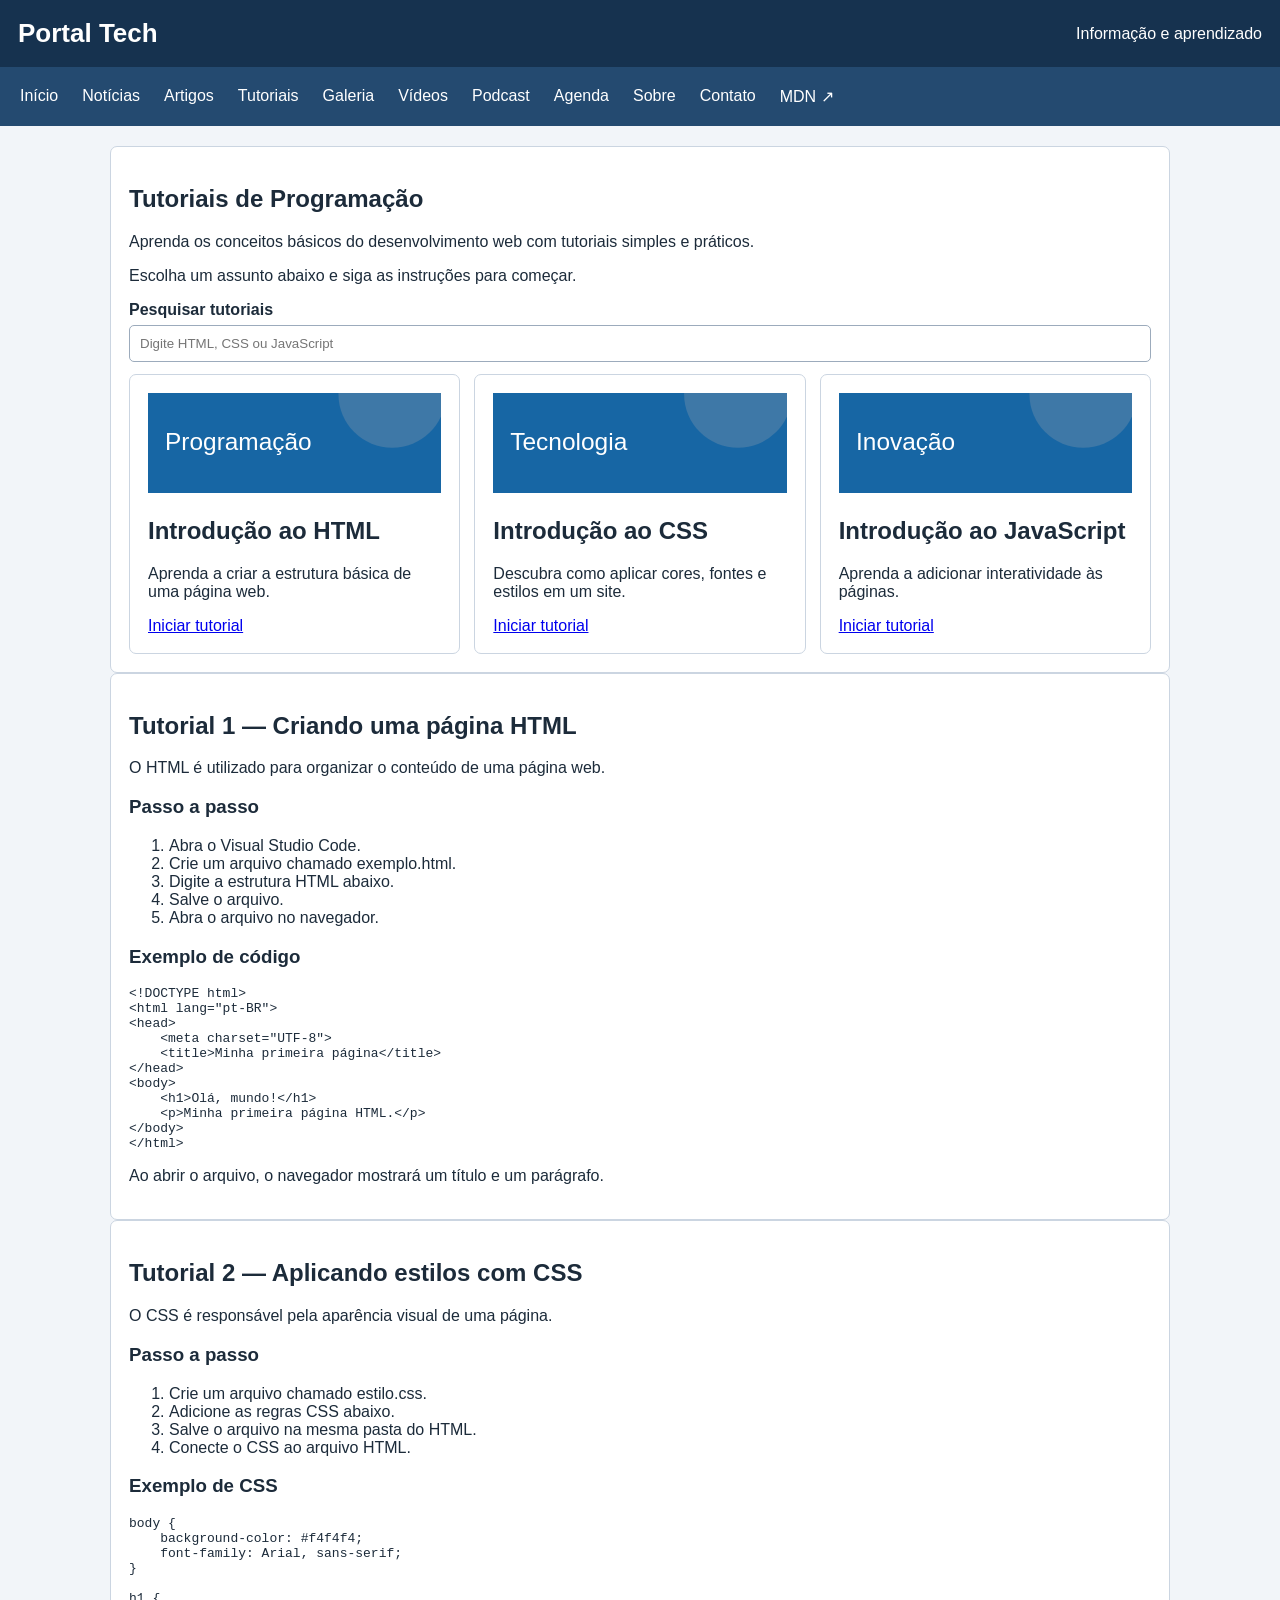
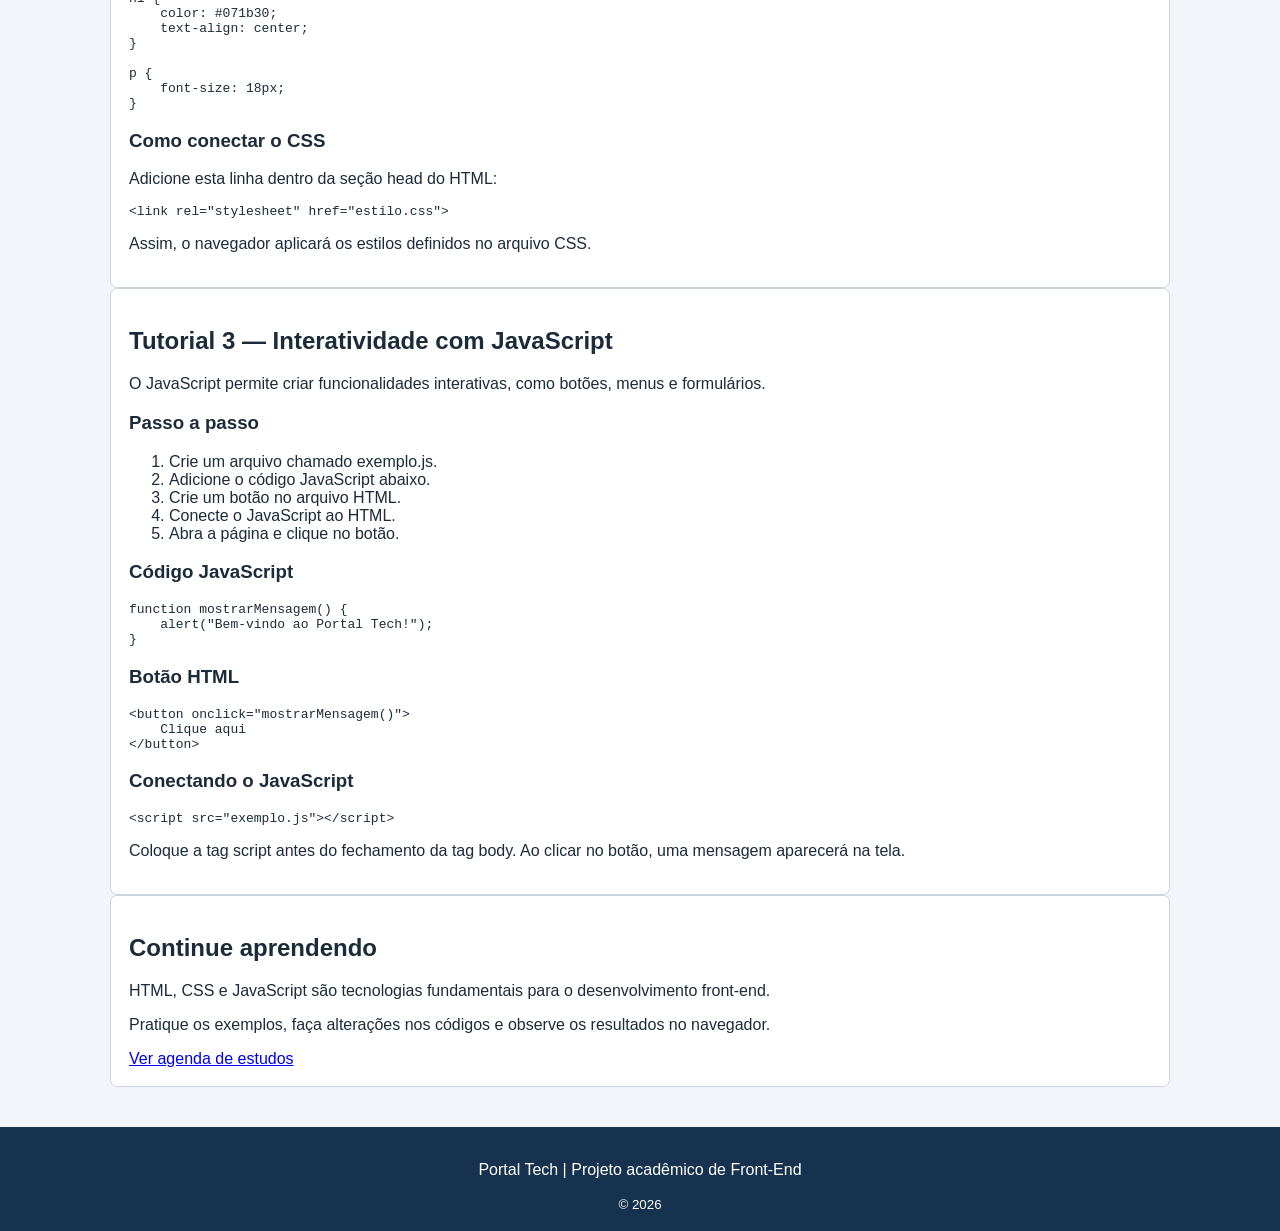
<file: PortalTech_gustavo_huttner_ruan_lemos_oficial_Zip/PortalTech_gustavo_huttner_ruan_lemos_oficial/tutoriais.html>
<!DOCTYPE html>
<html lang="pt-BR">

<head>
    <meta charset="UTF-8">
    <meta name="viewport" content="width=device-width, initial-scale=1.0">
    <meta name="description" content="Tutoriais básicos de HTML, CSS e JavaScript para iniciantes.">

    <title>Tutoriais | Portal Tech</title>

    <link rel="stylesheet" href="css/style.css">
    <link rel="icon" type="image/svg+xml" href="img/favicon.svg">
</head>

<body>

    <header>
        <div class="top">
            <span class="logo">Portal Tech</span>
            <span>Informação e aprendizado</span>

            <button
                class="menu-toggle"
                id="menuButton"
                type="button"
                aria-expanded="false"
                aria-controls="menu">
                ☰ Menu
            </button>
        </div>
    </header>

    <nav id="menu" aria-label="Menu principal">
        <a href="index.html">Início</a>
        <a href="noticias.html">Notícias</a>
        <a href="artigos.html">Artigos</a>
        <a href="tutoriais.html" aria-current="page">Tutoriais</a>
        <a href="galeria.html">Galeria</a>
        <a href="videos.html">Vídeos</a>
        <a href="podcast.html">Podcast</a>
        <a href="agenda.html">Agenda</a>
        <a href="sobre.html">Sobre</a>
        <a href="contato.html">Contato</a>

        <a
            href="https://developer.mozilla.org/pt-BR/"
            target="_blank"
            rel="noopener noreferrer">
            MDN ↗
        </a>
    </nav>

    <main class="wrap">

        <section class="panel">

            <h1>Tutoriais de Programação</h1>

            <p>
                Aprenda os conceitos básicos do
                desenvolvimento web com tutoriais
                simples e práticos.
            </p>

            <p>
                Escolha um assunto abaixo e siga
                as instruções para começar.
            </p>

            <label for="search">Pesquisar tutoriais</label>

            <input
                type="search"
                id="search"
                placeholder="Digite HTML, CSS ou JavaScript">

            <div class="gallery">

                <article class="card" data-search>

                    <img
                        src="img/foto2.svg"
                        alt="Ilustração sobre programação">

                    <h2>Introdução ao HTML</h2>

                    <p>
                        Aprenda a criar a estrutura
                        básica de uma página web.
                    </p>

                    <a href="#tutorial-html">
                        Iniciar tutorial
                    </a>

                </article>

                <article class="card" data-search>

                    <img
                        src="img/foto1.svg"
                        alt="Ilustração sobre tecnologia">

                    <h2>Introdução ao CSS</h2>

                    <p>
                        Descubra como aplicar cores,
                        fontes e estilos em um site.
                    </p>

                    <a href="#tutorial-css">
                        Iniciar tutorial
                    </a>

                </article>

                <article class="card" data-search>

                    <img
                        src="img/foto3.svg"
                        alt="Ilustração sobre tecnologia">

                    <h2>Introdução ao JavaScript</h2>

                    <p>
                        Aprenda a adicionar
                        interatividade às páginas.
                    </p>

                    <a href="#tutorial-javascript">
                        Iniciar tutorial
                    </a>

                </article>

            </div>

        </section>

        <section class="panel" id="tutorial-html">

            <h2>Tutorial 1 — Criando uma página HTML</h2>

            <p>
                O HTML é utilizado para organizar
                o conteúdo de uma página web.
            </p>

            <h3>Passo a passo</h3>

            <ol>
                <li>Abra o Visual Studio Code.</li>
                <li>Crie um arquivo chamado exemplo.html.</li>
                <li>Digite a estrutura HTML abaixo.</li>
                <li>Salve o arquivo.</li>
                <li>Abra o arquivo no navegador.</li>
            </ol>

            <h3>Exemplo de código</h3>

            <pre><code>&lt;!DOCTYPE html&gt;
&lt;html lang="pt-BR"&gt;
&lt;head&gt;
    &lt;meta charset="UTF-8"&gt;
    &lt;title&gt;Minha primeira página&lt;/title&gt;
&lt;/head&gt;
&lt;body&gt;
    &lt;h1&gt;Olá, mundo!&lt;/h1&gt;
    &lt;p&gt;Minha primeira página HTML.&lt;/p&gt;
&lt;/body&gt;
&lt;/html&gt;</code></pre>

            <p>
                Ao abrir o arquivo, o navegador
                mostrará um título e um parágrafo.
            </p>

        </section>

        <section class="panel" id="tutorial-css">

            <h2>Tutorial 2 — Aplicando estilos com CSS</h2>

            <p>
                O CSS é responsável pela aparência
                visual de uma página.
            </p>

            <h3>Passo a passo</h3>

            <ol>
                <li>Crie um arquivo chamado estilo.css.</li>
                <li>Adicione as regras CSS abaixo.</li>
                <li>Salve o arquivo na mesma pasta do HTML.</li>
                <li>Conecte o CSS ao arquivo HTML.</li>
            </ol>

            <h3>Exemplo de CSS</h3>

            <pre><code>body {
    background-color: #f4f4f4;
    font-family: Arial, sans-serif;
}

h1 {
    color: #071b30;
    text-align: center;
}

p {
    font-size: 18px;
}</code></pre>

            <h3>Como conectar o CSS</h3>

            <p>
                Adicione esta linha dentro
                da seção head do HTML:
            </p>

            <pre><code>&lt;link rel="stylesheet" href="estilo.css"&gt;</code></pre>

            <p>
                Assim, o navegador aplicará
                os estilos definidos no arquivo CSS.
            </p>

        </section>

        <section class="panel" id="tutorial-javascript">

            <h2>Tutorial 3 — Interatividade com JavaScript</h2>

            <p>
                O JavaScript permite criar
                funcionalidades interativas,
                como botões, menus e formulários.
            </p>

            <h3>Passo a passo</h3>

            <ol>
                <li>Crie um arquivo chamado exemplo.js.</li>
                <li>Adicione o código JavaScript abaixo.</li>
                <li>Crie um botão no arquivo HTML.</li>
                <li>Conecte o JavaScript ao HTML.</li>
                <li>Abra a página e clique no botão.</li>
            </ol>

            <h3>Código JavaScript</h3>

            <pre><code>function mostrarMensagem() {
    alert("Bem-vindo ao Portal Tech!");
}</code></pre>

            <h3>Botão HTML</h3>

            <pre><code>&lt;button onclick="mostrarMensagem()"&gt;
    Clique aqui
&lt;/button&gt;</code></pre>

            <h3>Conectando o JavaScript</h3>

            <pre><code>&lt;script src="exemplo.js"&gt;&lt;/script&gt;</code></pre>

            <p>
                Coloque a tag script antes do
                fechamento da tag body.
                Ao clicar no botão, uma mensagem
                aparecerá na tela.
            </p>

        </section>

        <section class="panel">

            <h2>Continue aprendendo</h2>

            <p>
                HTML, CSS e JavaScript são
                tecnologias fundamentais para
                o desenvolvimento front-end.
            </p>

            <p>
                Pratique os exemplos, faça alterações
                nos códigos e observe os resultados
                no navegador.
            </p>

            <a href="agenda.html">
                Ver agenda de estudos
            </a>

        </section>

    </main>

    <footer>
        <p>Portal Tech | Projeto acadêmico de Front-End</p>
        <small>© 2026</small>
    </footer>

    <script src="js/script.js"></script>

</body>

</html>
</file>
<file: PortalTech_gustavo_huttner_ruan_lemos_oficial_Zip/PortalTech_gustavo_huttner_ruan_lemos_oficial/css/style.css>
* {
    box-sizing: border-box;
}

body {
    margin: 0;
    font-family: Arial, sans-serif;
    background: #f2f5f9;
    color: #1c2b3a;
}

header,
footer {
    background: #16324f;
    color: white;
    padding: 18px;
}

header .top {
    display: flex;
    justify-content: space-between;
    align-items: center;
    gap: 12px;
}

.logo {
    font-size: 26px;
    font-weight: bold;
}

nav {
    display: flex;
    gap: 8px;
    flex-wrap: wrap;
    background: #244a70;
    padding: 12px;
}

nav a {
    color: white;
    text-decoration: none;
    padding: 8px;
    border-radius: 5px;
}

nav a:hover,
nav a:focus {
    background: #3e78a7;
}

.wrap {
    max-width: 1100px;
    margin: auto;
    padding: 20px;
}

.layout {
    display: grid;
    grid-template-columns: 2fr 1fr;
    gap: 16px;
}

.feature {
    grid-column: 1;
    grid-row: 1;
    background: #dbeaf6;
    padding: 28px;
    min-height: 260px;
}

.cards {
    grid-column: 2;
    grid-row: 1;
    display: grid;
    gap: 10px;
}

.card,
.panel {
    background: white;
    padding: 18px;
    border: 1px solid #cbd5e1;
    border-radius: 7px;
}

.card img {
    width: 100%;
    height: 100px;
    object-fit: cover;
}

.news {
    grid-column: 1 / -1;
}

.bottom {
    grid-column: 1 / -1;
    display: grid;
    grid-template-columns: 1fr 1fr;
    gap: 16px;
}

.btn,
button {
    background: #1766a4;
    color: white;
    padding: 10px 14px;
    border: 0;
    border-radius: 5px;
    cursor: pointer;
    display: inline-block;
    text-decoration: none;
}

.btn:hover,
button:hover {
    background: #0d426d;
}

input,
select,
textarea {
    width: 100%;
    padding: 10px;
    margin: 6px 0 12px;
    border: 1px solid #9cabbc;
    border-radius: 5px;
}

input:focus,
textarea:focus,
select:focus {
    outline: 2px solid #1766a4;
}

input:invalid:not(:placeholder-shown) {
    border-color: #c43e3e;
}

label {
    display: block;
    font-weight: bold;
}

table {
    width: 100%;
    border-collapse: collapse;
    background: white;
}

th,
td {
    border: 1px solid #aab9c7;
    padding: 12px;
    text-align: left;
}

.gallery {
    display: grid;
    grid-template-columns: repeat(3, 1fr);
    gap: 14px;
}

.gallery img {
    width: 100%;
}

.menu-toggle {
    display: none;
}

footer {
    text-align: center;
    margin-top: 20px;
}

video,
audio {
    max-width: 100%;
    width: 100%;
}

@media (max-width: 989px) {
    .layout {
        grid-template-columns: 1fr;
    }

    .cards {
        grid-column: 1;
        grid-row: 1;
        grid-template-columns: repeat(3, 1fr);
    }

    .feature {
        grid-column: 1;
        grid-row: 2;
    }

    .news {
        grid-column: 1;
    }

    .bottom {
        grid-template-columns: 1fr;
    }

    .gallery {
        grid-template-columns: repeat(2, 1fr);
    }
}

@media (max-width: 720px) {
    .cards {
        grid-template-columns: 1fr;
    }

    .card img {
        height: 120px;
    }

    .menu-toggle {
        display: block;
    }

    nav {
        display: none;
        flex-direction: column;
    }

    nav.open {
        display: flex;
    }

    .gallery {
        grid-template-columns: 1fr;
    }

    .wrap {
        padding: 12px;
    }

    .feature {
        min-height: 180px;
    }

    .top {
        flex-wrap: wrap;
    }
}
</file>
